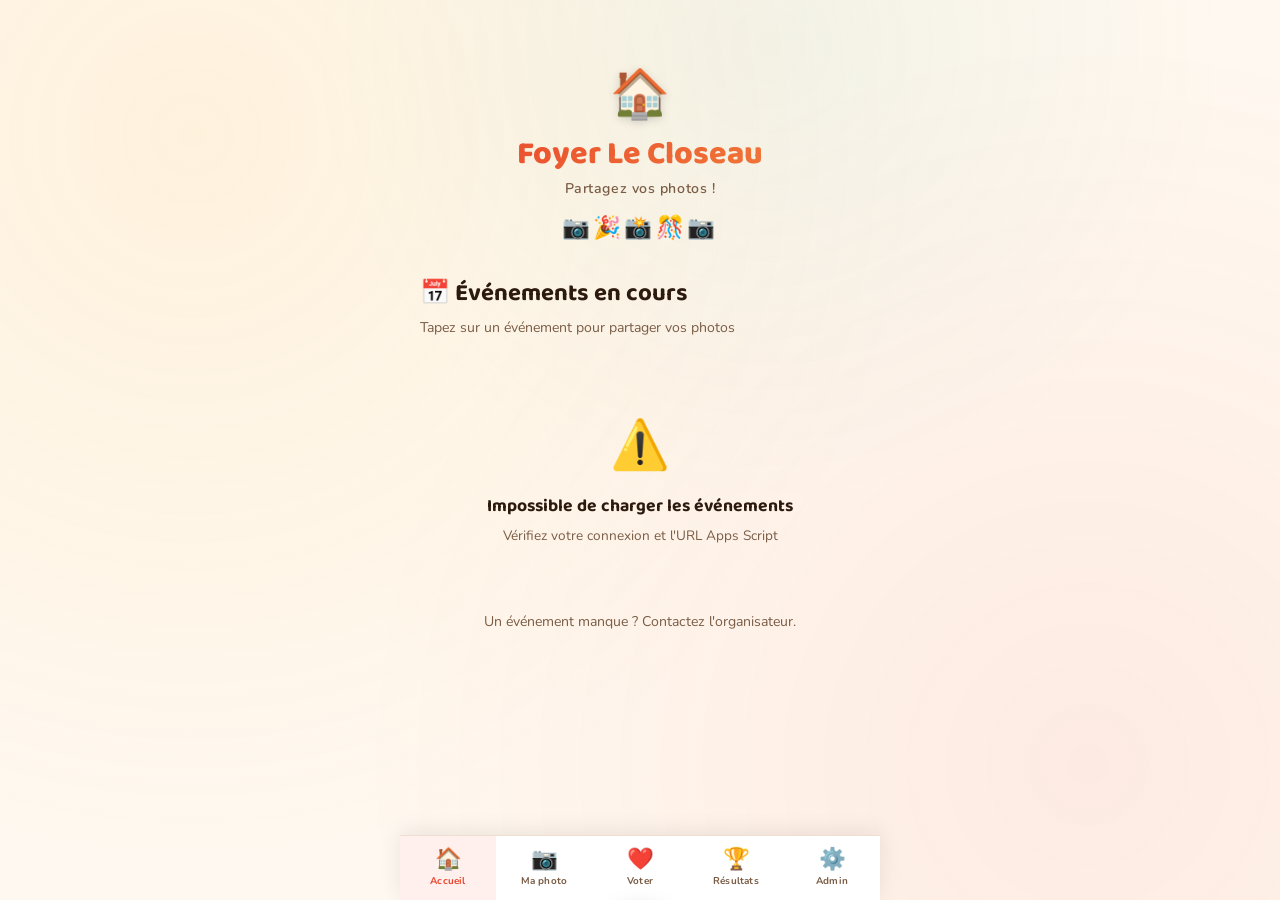
<file: index.html>
<!DOCTYPE html>
<html lang="fr">
<head>
  <meta charset="UTF-8">
  <meta name="viewport" content="width=device-width, initial-scale=1.0, maximum-scale=1.0">
  <meta name="theme-color" content="#E8452C">
  <meta name="apple-mobile-web-app-capable" content="yes">
  <title>Photos</title>
  <link rel="icon" href="data:image/svg+xml,<svg xmlns='http://www.w3.org/2000/svg' viewBox='0 0 100 100'><text y='.9em' font-size='90'>📷</text></svg>">
  <link rel="stylesheet" href="css/style.css">
</head>
<body>
<div id="app">

  <!-- ══ ACCUEIL — Liste des événements ════════ -->
  <section id="screen-home" class="screen active">
    <div class="event-header">
      <span class="event-logo-emoji" data-app-emoji>🏠</span>
      <h1 class="event-title" data-app-name>Foyer Les Tilleuls</h1>
      <p class="event-subtitle">Partagez vos photos !</p>
      <span class="confetti-row" aria-hidden="true">📷🎉📸🎊📷</span>
    </div>

    <h2 class="section-title">📅 Événements en cours</h2>
    <p class="section-sub">Tapez sur un événement pour partager vos photos</p>

    <div id="eventsList">
      <div class="loader"><div class="spinner"></div></div>
    </div>

    <div style="margin-top:1rem;text-align:center">
      <p class="text-doux">Un événement manque ? Contactez l'organisateur.</p>
    </div>
  </section>


  <!-- ══ ENVOI PHOTO ═══════════════════════════ -->
  <section id="screen-upload" class="screen">

    <!-- Bouton retour -->
    <button class="btn btn-ghost" onclick="goToHome()" style="width:auto;margin-bottom:.5rem">
      ← Retour aux événements
    </button>

    <h2 class="section-title" id="uploadScreenTitle">📷 Ma photo</h2>
    <p class="section-sub" id="uploadScreenSub">Choisissez une photo et une catégorie</p>

    <!-- Deux boutons : appareil photo + galerie -->
    <div id="uploadZone" class="upload-choice">
      <div class="upload-choice-btn" onclick="document.getElementById('photoInputCamera').click()">
        <input type="file" id="photoInputCamera" accept="image/*" capture="environment"
               style="display:none" onchange="handleFileInputChange(this)">
        <span class="upload-choice-icon">📸</span>
        <p class="upload-choice-label">Prendre une photo</p>
        <p class="upload-choice-hint">Ouvrir l'appareil photo</p>
      </div>
      <div class="upload-choice-btn" onclick="document.getElementById('photoInputGallery').click()">
        <input type="file" id="photoInputGallery" accept="image/*"
               style="display:none" onchange="handleFileInputChange(this)">
        <span class="upload-choice-icon">🖼️</span>
        <p class="upload-choice-label">Depuis la galerie</p>
        <p class="upload-choice-hint">Choisir une photo existante</p>
      </div>
    </div>

    <div id="photoPreview"></div>

    <!-- Section catégorie (visible uniquement en mode concours) -->
    <div id="catSection">
      <label class="input-label" id="categoryLabel">🏆 Choisissez une catégorie *</label>
      <div class="categories-grid" id="categoriesGrid"></div>
    </div>

    <label class="input-label" for="pseudoInput">😊 Votre prénom ou pseudo (optionnel)</label>
    <input type="text" id="pseudoInput" class="input-field"
           placeholder="Ex : La famille Martin" maxlength="30" autocomplete="off">

    <button class="btn btn-primary btn-icon" id="sendPhotoBtn">
      <span class="btn-emoji">🚀</span> Envoyer ma photo
    </button>
    <p class="text-doux text-center" style="margin-top:.75rem">
      Votre photo sera vérifiée avant d'apparaître.
    </p>
  </section>


  <!-- ══ SUCCÈS ════════════════════════════════ -->
  <section id="screen-success" class="screen">
    <div class="success-wrapper">
      <div class="success-emoji">🎉</div>
      <h2 class="success-title">Photo envoyée !</h2>
      <p class="success-text">Merci pour votre participation !<br>Votre photo apparaîtra bientôt.</p>
      <button class="btn btn-primary btn-icon" onclick="goToHome()">
        <span class="btn-emoji">🏠</span> Retour aux événements
      </button>
      <div style="height:.75rem"></div>
      <button class="btn btn-secondary btn-icon" onclick="goToUpload()">
        <span class="btn-emoji">📷</span> Envoyer une autre photo
      </button>
    </div>
  </section>


  <!-- ══ VOTE ══════════════════════════════════ -->
  <section id="screen-vote" class="screen">
    <button class="btn btn-ghost" onclick="goToHome()" style="width:auto;margin-bottom:.5rem">← Retour</button>
    <h2 class="section-title">❤️ Voter</h2>
    <p class="section-sub">Un vote par catégorie · Tapez sur votre photo préférée !</p>
    <div class="tabs-row" id="voteTabs"></div>
    <div class="photos-grid" id="photosGrid">
      <div style="grid-column:1/-1"><div class="loader"><div class="spinner"></div></div></div>
    </div>
  </section>


  <!-- ══ RÉSULTATS ═════════════════════════════ -->
  <section id="screen-results" class="screen">
    <button class="btn btn-ghost" onclick="goToHome()" style="width:auto;margin-bottom:.5rem">← Retour</button>
    <h2 class="section-title">🏆 Résultats</h2>
    <p class="section-sub">Le classement par catégorie</p>
    <div class="tabs-row" id="resultsTabs"></div>
    <div id="podiumContainer"><div class="loader"><div class="spinner"></div></div></div>
  </section>


  <!-- ══ ADMIN ══════════════════════════════════ -->
  <section id="screen-admin" class="screen">

    <!-- Connexion -->
    <div id="adminLoginBox" class="login-box">
      <div style="font-size:2.5rem;margin-bottom:.5rem">🔐</div>
      <h2 class="section-title" style="margin-bottom:.25rem">Administration</h2>
      <p class="text-doux" style="margin-bottom:1.25rem">Réservé à l'organisateur</p>
      <label class="input-label" for="adminPasswordInput">Mot de passe</label>
      <input type="password" id="adminPasswordInput" class="input-field"
             placeholder="••••••••" onkeydown="if(event.key==='Enter') handleAdminLogin()">
      <button class="btn btn-primary" onclick="handleAdminLogin()">Connexion</button>
    </div>

    <!-- Panel admin -->
    <div id="adminPanel" class="hidden">

      <div style="display:flex;align-items:center;justify-content:space-between;margin-bottom:1.25rem">
        <h2 class="section-title" style="margin-bottom:0">⚙️ Admin</h2>
        <button class="btn btn-ghost" onclick="logoutAdmin()" style="width:auto">Déconnexion</button>
      </div>

      <!-- Créer un événement -->
      <div class="card">
        <p class="input-label" style="margin-bottom:.75rem">📅 Gérer les événements</p>
        <button class="btn btn-success btn-icon" onclick="showCreateEventForm()">
          <span class="btn-emoji">➕</span> Créer un événement
        </button>

        <!-- Formulaire de création -->
        <div id="createEventForm" class="hidden" style="margin-top:1rem">
          <hr class="divider">
          <label class="input-label">Nom de l'événement *</label>
          <input type="text" id="newEventName" class="input-field" placeholder="Ex : Tournoi de foot Closeau">

          <label class="input-label">Emoji</label>
          <input type="text" id="newEventEmoji" class="input-field" placeholder="⚽" maxlength="4" style="font-size:1.5rem">

          <label class="input-label">Date (optionnel)</label>
          <input type="text" id="newEventDate" class="input-field" placeholder="Ex : 14 juin 2025">

          <label class="input-label">Type</label>
          <select id="newEventMode" class="input-field" style="border-radius:var(--rayon);padding:.85rem 1.1rem">
            <option value="collecte">📷 Collecte de photos (sans vote)</option>
            <option value="concours">🏆 Concours photo avec vote</option>
          </select>

          <button class="btn btn-primary" onclick="submitNewEvent()">✅ Créer l'événement</button>
        </div>
      </div>

      <!-- Liste des événements -->
      <div id="adminEventsList" style="margin-bottom:1rem"></div>

      <!-- Panel de gestion d'un événement (caché jusqu'à sélection) -->
      <div id="adminEventPanel" class="hidden">
        <hr class="divider">
        <h3 style="font-family:var(--font-titre);font-size:1.2rem;font-weight:700;margin-bottom:1rem"
            id="adminEventPanelTitle"></h3>

        <!-- Stats -->
        <div id="adminStats" class="admin-stats-grid"></div>

        <!-- Votes (mode concours uniquement) -->
        <div id="adminVoteSection" class="card" style="margin-bottom:1rem">
          <p class="input-label" style="margin-bottom:.75rem">🗳️ Contrôle des votes</p>
          <button class="btn btn-success" id="voteToggleBtn" onclick="toggleVotes()">🟢 Ouvrir les votes</button>
          <div style="height:.75rem"></div>
          <a href="pages/slideshow.html" target="_blank" class="btn btn-secondary btn-icon">
            <span class="btn-emoji">📺</span> Ouvrir le diaporama TV
          </a>
        </div>

        <!-- Téléchargement -->
        <div class="card">
          <p class="input-label" style="margin-bottom:.75rem">💾 Télécharger les photos</p>
          <div style="display:flex;gap:.5rem;flex-wrap:wrap;margin-bottom:.75rem" id="downloadCatBtns"></div>
          <div id="downloadProgress" class="hidden" style="margin-bottom:.75rem">
            <div style="display:flex;justify-content:space-between;font-size:.8rem;font-weight:700;color:var(--texte-doux);margin-bottom:.4rem">
              <span id="downloadProgressLabel">Préparation…</span>
              <span id="downloadProgressCount"></span>
            </div>
            <div style="background:var(--bordure);border-radius:50px;height:8px;overflow:hidden">
              <div id="downloadProgressBar" style="height:100%;width:0%;background:linear-gradient(to right,var(--rouge),var(--orange));border-radius:50px;transition:width .3s ease"></div>
            </div>
          </div>
          <button class="btn btn-primary btn-icon" id="downloadBtn" onclick="downloadPhotos()">
            <span class="btn-emoji">⬇️</span> Télécharger les photos approuvées
          </button>
        </div>

        <!-- Supprimer l'événement -->
        <div class="card" style="border-color:#fee2e2;background:#fff5f5">
          <p class="input-label" style="margin-bottom:.75rem;color:var(--rouge)">⚠️ Zone dangereuse</p>
          <button class="btn btn-secondary" id="deleteEventBtn"
                  style="border-color:var(--rouge);color:var(--rouge)"
                  onclick="deleteCurrentEvent()">
            🗑️ Supprimer cet événement
          </button>
          <p class="text-doux text-center" style="margin-top:.5rem;font-size:.75rem">
            Supprime l'événement et toutes ses photos de la base de données.
          </p>
        </div>

        <hr class="divider">

        <!-- Modération -->
        <h3 style="font-family:var(--font-titre);font-size:1.1rem;font-weight:700;margin-bottom:.75rem">📋 Photos à modérer</h3>
        <div id="adminPhotoList"></div>
      </div>

    </div>
  </section>

</div><!-- #app -->

<!-- Navigation -->
<nav class="bottom-nav" role="navigation">
  <button class="nav-item active" data-screen="screen-home"    onclick="goToHome()">
    <span class="nav-emoji">🏠</span><span class="nav-label">Accueil</span>
  </button>
  <button class="nav-item" data-screen="screen-upload"         onclick="navigateTo('screen-upload')">
    <span class="nav-emoji">📷</span><span class="nav-label">Ma photo</span>
  </button>
  <button class="nav-item nav-vote" data-screen="screen-vote"  onclick="navigateTo('screen-vote')">
    <span class="nav-emoji">❤️</span><span class="nav-label">Voter</span>
  </button>
  <button class="nav-item nav-results" data-screen="screen-results" onclick="navigateTo('screen-results')">
    <span class="nav-emoji">🏆</span><span class="nav-label">Résultats</span>
  </button>
  <button class="nav-item" data-screen="screen-admin"          onclick="navigateTo('screen-admin')">
    <span class="nav-emoji">⚙️</span><span class="nav-label">Admin</span>
  </button>
</nav>

<div id="toast" class="toast" role="alert" aria-live="polite"></div>

<script src="js/config.js"></script>
<script src="js/utils.js"></script>
<script src="js/api.js"></script>
<script src="js/upload.js"></script>
<script src="js/vote.js"></script>
<script src="js/results.js"></script>
<script src="js/admin.js"></script>
<script src="js/app.js"></script>
</body>
</html>
</file>
<file: css/style.css>
@import url('https://fonts.googleapis.com/css2?family=Baloo+2:wght@400;600;700;800&family=Nunito:wght@400;600;700&display=swap');
:root{--rouge:#E8452C;--orange:#F2813A;--jaune:#F9C53B;--vert:#4CAF82;--fond:#FFF8F0;--fond-carte:#FFFFFF;--texte:#2C1A0E;--texte-doux:#7A5C45;--bordure:#F0DED0;--ombre:0 4px 20px rgba(232,69,44,.12);--ombre-forte:0 8px 32px rgba(232,69,44,.22);--rayon:20px;--pill:50px;--font-titre:'Baloo 2',cursive;--font-corps:'Nunito',sans-serif}
*,*::before,*::after{box-sizing:border-box;margin:0;padding:0}
html{-webkit-text-size-adjust:100%;scroll-behavior:smooth}
body{font-family:var(--font-corps);background:var(--fond);color:var(--texte);min-height:100vh;overflow-x:hidden;line-height:1.6}
body::before{content:'';position:fixed;inset:0;pointer-events:none;z-index:0;background:radial-gradient(circle at 15% 15%,rgba(249,197,59,.10) 0%,transparent 55%),radial-gradient(circle at 85% 85%,rgba(232,69,44,.07) 0%,transparent 55%),radial-gradient(circle at 60% 5%,rgba(76,175,130,.07) 0%,transparent 40%)}
#app{position:relative;z-index:1;max-width:480px;margin:0 auto;min-height:100vh;padding-bottom:5rem}
.screen{display:none;padding:1.5rem 1.25rem;animation:fadeIn .3s ease}
.screen.active{display:block}
@keyframes fadeIn{from{opacity:0;transform:translateY(10px)}to{opacity:1;transform:translateY(0)}}
.hidden{display:none!important}.text-center{text-align:center}.text-doux{color:var(--texte-doux);font-size:.88rem}
.event-header{text-align:center;padding:2rem 0 1.25rem}
.event-logo-emoji{font-size:3rem;display:block;filter:drop-shadow(0 2px 4px rgba(0,0,0,.15))}
.event-title{font-family:var(--font-titre);font-size:2rem;font-weight:800;background:linear-gradient(135deg,var(--rouge),var(--orange));-webkit-background-clip:text;-webkit-text-fill-color:transparent;background-clip:text;line-height:1.15;margin:.25rem 0}
.event-subtitle{font-size:.88rem;color:var(--texte-doux);font-weight:600;letter-spacing:.04em}
.confetti-row{font-size:1.4rem;letter-spacing:.2rem;margin:.6rem 0;display:block;animation:sway 4s ease-in-out infinite}
@keyframes sway{0%,100%{transform:rotate(-1.5deg)}50%{transform:rotate(1.5deg)}}
.section-title{font-family:var(--font-titre);font-size:1.5rem;font-weight:700;margin-bottom:.2rem}
.section-sub{font-size:.88rem;color:var(--texte-doux);margin-bottom:1.25rem}
.cat-badge{display:inline-block;background:white;border:1.5px solid var(--bordure);border-radius:50px;padding:.3rem .85rem;font-size:.8rem;font-weight:700;margin:.2rem}
.card{background:var(--fond-carte);border-radius:var(--rayon);padding:1.5rem;box-shadow:var(--ombre);margin-bottom:1rem;border:1.5px solid var(--bordure)}
.btn{display:block;width:100%;padding:1rem 1.5rem;border:none;border-radius:var(--pill);font-family:var(--font-titre);font-size:1.1rem;font-weight:700;cursor:pointer;text-align:center;text-decoration:none;transition:transform .15s,filter .15s,box-shadow .15s;-webkit-tap-highlight-color:transparent;letter-spacing:.02em}
.btn:active{transform:scale(.97)}
.btn-primary{background:linear-gradient(135deg,var(--rouge),var(--orange));color:white;box-shadow:0 4px 18px rgba(232,69,44,.4)}
.btn-primary:hover{filter:brightness(1.05)}
.btn-secondary{background:var(--fond-carte);color:var(--rouge);border:2px solid var(--rouge)}
.btn-secondary:hover{background:#fff0ee}
.btn-success{background:linear-gradient(135deg,var(--vert),#2e9e65);color:white;box-shadow:0 4px 18px rgba(76,175,130,.4)}
.btn-ghost{background:transparent;color:var(--texte-doux);font-size:.88rem;font-family:var(--font-corps);padding:.5rem}
.btn-icon{display:flex;align-items:center;justify-content:center;gap:.75rem}
.btn-emoji{font-size:1.5rem;line-height:1}
hr.divider{border:none;border-top:1.5px solid var(--bordure);margin:1.25rem 0}
.upload-choice{display:grid;grid-template-columns:1fr 1fr;gap:.75rem;margin-bottom:1.25rem}
.upload-choice-btn{border:2.5px dashed var(--orange);border-radius:var(--rayon);padding:1.5rem .75rem;text-align:center;background:linear-gradient(135deg,#fff8f0,#fff3e5);cursor:pointer;transition:background .2s,border-color .2s,transform .15s;-webkit-tap-highlight-color:transparent}
.upload-choice-btn:hover{background:#ffeedd;border-color:var(--rouge)}
.upload-choice-btn:active{transform:scale(.97)}
.upload-choice-icon{font-size:2.5rem;display:block;margin-bottom:.4rem}
.upload-choice-label{font-family:var(--font-titre);font-size:1rem;font-weight:700;line-height:1.2}
.upload-choice-hint{font-size:.75rem;color:var(--texte-doux);margin-top:.2rem}
.photo-preview{border-radius:var(--rayon);overflow:hidden;position:relative;margin-bottom:1.25rem;box-shadow:var(--ombre)}
.photo-preview img{width:100%;max-height:280px;object-fit:cover;display:block}
.preview-remove{position:absolute;top:.75rem;right:.75rem;background:rgba(0,0,0,.55);color:white;border:none;border-radius:50%;width:36px;height:36px;font-size:1.1rem;cursor:pointer;display:flex;align-items:center;justify-content:center}
.categories-grid{display:grid;grid-template-columns:1fr 1fr;gap:.75rem;margin-bottom:1.25rem}
.category-btn{background:var(--fond-carte);border:2.5px solid var(--bordure);border-radius:var(--rayon);padding:1rem .75rem;text-align:center;cursor:pointer;font-family:var(--font-corps);transition:all .2s;-webkit-tap-highlight-color:transparent}
.category-btn.selected{border-color:var(--orange);background:linear-gradient(135deg,#fff3e5,#ffe8d5);box-shadow:0 0 0 3px rgba(242,129,58,.25)}
.category-btn:active{transform:scale(.96)}
.cat-emoji{font-size:1.9rem;display:block;margin-bottom:.3rem}
.cat-label{font-size:.78rem;font-weight:700;line-height:1.25}
.input-label{display:block;font-size:.85rem;font-weight:700;color:var(--texte-doux);margin-bottom:.4rem;padding-left:.5rem}
.input-field{width:100%;padding:.85rem 1.1rem;border:2px solid var(--bordure);border-radius:var(--pill);font-family:var(--font-corps);font-size:1rem;color:var(--texte);background:var(--fond-carte);outline:none;transition:border-color .2s,box-shadow .2s;margin-bottom:1rem}
.input-field:focus{border-color:var(--orange);box-shadow:0 0 0 3px rgba(242,129,58,.18)}
.tabs-row{display:flex;gap:.5rem;overflow-x:auto;padding-bottom:.5rem;margin-bottom:1.25rem;scrollbar-width:thin;scrollbar-color:var(--orange) var(--bordure);cursor:grab}
.tabs-row:active{cursor:grabbing}
.tabs-row::-webkit-scrollbar{height:4px}
.tabs-row::-webkit-scrollbar-track{background:var(--bordure);border-radius:4px}
.tabs-row::-webkit-scrollbar-thumb{background:var(--orange);border-radius:4px}
.tab-btn{flex-shrink:0;background:var(--fond-carte);border:2px solid var(--bordure);border-radius:var(--pill);padding:.5rem 1rem;font-family:var(--font-corps);font-size:.82rem;font-weight:700;cursor:pointer;white-space:nowrap;color:var(--texte);transition:all .2s;-webkit-tap-highlight-color:transparent}
.tab-btn.active{background:linear-gradient(135deg,var(--rouge),var(--orange));color:white;border-color:transparent;box-shadow:0 3px 12px rgba(232,69,44,.35)}
.photos-grid{display:grid;grid-template-columns:1fr 1fr;gap:.75rem;margin-bottom:1.25rem}
.photo-card{border-radius:var(--rayon);overflow:hidden;background:var(--fond-carte);box-shadow:var(--ombre);border:2px solid var(--bordure);cursor:pointer;transition:transform .2s,box-shadow .2s;-webkit-tap-highlight-color:transparent}
.photo-card:active{transform:scale(.97)}
.photo-card.voted{border-color:var(--jaune);box-shadow:0 0 0 3px rgba(249,197,59,.5),var(--ombre)}
.photo-card img{width:100%;aspect-ratio:4/3;object-fit:cover;display:block}
.photo-card-footer{padding:.55rem .75rem;display:flex;align-items:center;justify-content:space-between}
.photo-name{font-size:.78rem;font-weight:700;white-space:nowrap;overflow:hidden;text-overflow:ellipsis;max-width:70%}
.vote-heart{font-size:1.2rem;transition:transform .2s}
.photo-card.voted .vote-heart{transform:scale(1.3)}
.vote-count{padding:0 .75rem .4rem;font-size:.7rem;color:var(--texte-doux);font-weight:600}
.empty-block{text-align:center;padding:3rem 1rem;color:var(--texte-doux)}
.empty-icon{font-size:3rem;margin-bottom:.5rem}
.empty-title{font-family:var(--font-titre);font-size:1.1rem;font-weight:700;color:var(--texte)}
.empty-sub{font-size:.85rem;margin-top:.3rem}
.podium{display:flex;align-items:flex-end;justify-content:center;gap:.75rem;margin:1.5rem 0}
.podium-place{flex:1;text-align:center}
.podium-medal{font-size:1.8rem;margin-bottom:.2rem}
.podium-img-wrap{border-radius:var(--rayon);overflow:hidden;box-shadow:var(--ombre-forte);border:3px solid transparent;margin-bottom:.4rem}
.podium-place.first .podium-img-wrap{border-color:var(--jaune)}
.podium-place.second .podium-img-wrap{border-color:#c0c0c0}
.podium-place.third .podium-img-wrap{border-color:#cd7f32}
.podium-img-wrap img{width:100%;aspect-ratio:1;object-fit:cover;display:block}
.podium-name{font-size:.75rem;font-weight:700}
.podium-votes{font-size:.7rem;color:var(--texte-doux)}
.podium-bar{border-radius:6px 6px 0 0;margin-top:.4rem}
.podium-place.first .podium-bar{height:60px;background:linear-gradient(to top,var(--jaune),#fdd835)}
.podium-place.second .podium-bar{height:44px;background:linear-gradient(to top,#c0c0c0,#e0e0e0)}
.podium-place.third .podium-bar{height:30px;background:linear-gradient(to top,#cd7f32,#e6a048)}
.admin-stats-grid{display:grid;grid-template-columns:1fr 1fr;gap:.75rem;margin-bottom:1.25rem}
.admin-stat{background:var(--fond-carte);border-radius:var(--rayon);padding:1.25rem 1rem;text-align:center;border:1.5px solid var(--bordure);box-shadow:var(--ombre)}
.admin-stat-num{font-family:var(--font-titre);font-size:2rem;font-weight:800;background:linear-gradient(135deg,var(--rouge),var(--orange));-webkit-background-clip:text;-webkit-text-fill-color:transparent;background-clip:text}
.admin-stat-label{font-size:.78rem;color:var(--texte-doux);font-weight:600}
.admin-photo-item{display:flex;gap:.75rem;align-items:center;background:var(--fond-carte);border-radius:var(--rayon);padding:.75rem;margin-bottom:.75rem;box-shadow:var(--ombre);border:1.5px solid var(--bordure)}
.admin-photo-item img{width:72px;height:72px;object-fit:cover;border-radius:12px;flex-shrink:0}
.admin-photo-info{flex:1;min-width:0}
.admin-photo-name{font-weight:700;font-size:.9rem;white-space:nowrap;overflow:hidden;text-overflow:ellipsis}
.admin-photo-cat{font-size:.75rem;color:var(--texte-doux);font-weight:600;margin-top:.1rem}
.status-badge{display:inline-block;padding:.2rem .6rem;border-radius:20px;font-size:.7rem;font-weight:700;margin-top:.3rem}
.status-pending{background:#fff3cd;color:#856404}
.status-approved{background:#d1fae5;color:#065f46}
.status-rejected{background:#fee2e2;color:#991b1b}
.admin-actions{display:flex;gap:.4rem;flex-shrink:0}
.admin-btn{width:38px;height:38px;border-radius:50%;border:none;cursor:pointer;font-size:1rem;display:flex;align-items:center;justify-content:center;-webkit-tap-highlight-color:transparent;transition:transform .15s}
.admin-btn:active{transform:scale(.9)}
.admin-btn-ok{background:#d1fae5}
.admin-btn-del{background:#fff3cd}
.admin-btn-trash{background:#fee2e2}
.login-box{max-width:340px;margin:3rem auto;padding:2rem 1.5rem;background:var(--fond-carte);border-radius:var(--rayon);box-shadow:var(--ombre-forte);border:1.5px solid var(--bordure);text-align:center}
.toast{position:fixed;bottom:5.5rem;left:50%;transform:translateX(-50%) translateY(120px);background:var(--texte);color:white;padding:.8rem 1.5rem;border-radius:var(--pill);font-size:.9rem;font-weight:600;box-shadow:0 8px 24px rgba(0,0,0,.25);z-index:1000;white-space:nowrap;max-width:90vw;text-align:center;transition:transform .35s cubic-bezier(.34,1.56,.64,1)}
.toast.show{transform:translateX(-50%) translateY(0)}
.toast.success{background:linear-gradient(135deg,var(--vert),#2e9e65)}
.toast.error{background:linear-gradient(135deg,var(--rouge),#c0392b)}
.loader{display:flex;flex-direction:column;align-items:center;justify-content:center;gap:1rem;padding:3rem 1rem}
.spinner{width:44px;height:44px;border:4px solid var(--bordure);border-top-color:var(--orange);border-radius:50%;animation:spin .7s linear infinite}
@keyframes spin{to{transform:rotate(360deg)}}
.loader-text{color:var(--texte-doux);font-size:.9rem;font-weight:600}
.success-wrapper{display:flex;flex-direction:column;align-items:center;justify-content:center;text-align:center;min-height:65vh;padding:2rem 1.5rem}
.success-emoji{font-size:5rem;margin-bottom:.75rem;animation:popIn .5s cubic-bezier(.34,1.56,.64,1)}
@keyframes popIn{from{transform:scale(.4);opacity:0}to{transform:scale(1);opacity:1}}
.success-title{font-family:var(--font-titre);font-size:1.9rem;font-weight:800;margin-bottom:.4rem}
.success-text{color:var(--texte-doux);margin-bottom:2rem}
.bottom-nav{position:fixed;bottom:0;left:50%;transform:translateX(-50%);width:100%;max-width:480px;background:white;border-top:1.5px solid var(--bordure);display:flex;box-shadow:0 -4px 20px rgba(0,0,0,.08);z-index:100}
.nav-item{flex:1;display:flex;flex-direction:column;align-items:center;padding:.65rem 0 .75rem;cursor:pointer;border:none;background:transparent;-webkit-tap-highlight-color:transparent;transition:background .15s}
.nav-item.active{background:#fff0ee}
.nav-emoji{font-size:1.35rem}
.nav-label{font-family:var(--font-corps);font-size:.62rem;font-weight:700;color:var(--texte-doux);letter-spacing:.02em;margin-top:.1rem}
.nav-item.active .nav-label{color:var(--rouge)}
@media(max-width:360px){.event-title{font-size:1.7rem}.categories-grid{gap:.5rem}.cat-label{font-size:.72rem}}

/* ── Cartes événements (accueil) ───────────── */
.event-card{display:flex;align-items:center;gap:.75rem;background:var(--fond-carte);border-radius:var(--rayon);padding:1.1rem 1rem;margin-bottom:.75rem;box-shadow:var(--ombre);border:1.5px solid var(--bordure);cursor:pointer;transition:transform .15s,box-shadow .15s;-webkit-tap-highlight-color:transparent}
.event-card:active{transform:scale(.98)}
.event-card:hover{box-shadow:var(--ombre-forte);transform:translateY(-1px)}
.event-card-emoji{font-size:2.2rem;flex-shrink:0}
.event-card-info{flex:1;min-width:0}
.event-card-name{font-family:var(--font-titre);font-size:1.1rem;font-weight:700;margin-bottom:.15rem}
.event-card-date{font-size:.78rem;color:var(--texte-doux);font-weight:600}
.event-card-mode{display:inline-block;margin-top:.3rem;padding:.2rem .65rem;border-radius:50px;font-size:.72rem;font-weight:700}
.mode-concours{background:linear-gradient(135deg,#fff3e5,#ffe8d5);color:var(--orange);border:1px solid var(--orange)}
.mode-collecte{background:#d1fae5;color:#065f46;border:1px solid var(--vert)}
.event-card-arrow{font-size:1.5rem;color:var(--texte-doux);flex-shrink:0}

/* ── Événements dans l'admin ───────────────── */
.admin-event-item{display:flex;align-items:center;gap:.75rem;background:var(--fond-carte);border-radius:var(--rayon);padding:.9rem 1rem;margin-bottom:.6rem;box-shadow:var(--ombre);border:1.5px solid var(--bordure);cursor:pointer;transition:all .15s}
.admin-event-item:hover{border-color:var(--orange)}
.admin-event-item.selected{border-color:var(--orange);background:linear-gradient(135deg,#fff3e5,#ffe8d5)}

/* ── Select input ──────────────────────────── */
select.input-field{appearance:none;-webkit-appearance:none;background-image:url("data:image/svg+xml,%3Csvg xmlns='http://www.w3.org/2000/svg' width='16' height='16' viewBox='0 0 24 24' fill='none' stroke='%237A5C45' stroke-width='2'%3E%3Cpath d='M6 9l6 6 6-6'/%3E%3C/svg%3E");background-repeat:no-repeat;background-position:right 1rem center;padding-right:2.5rem}
</file>
